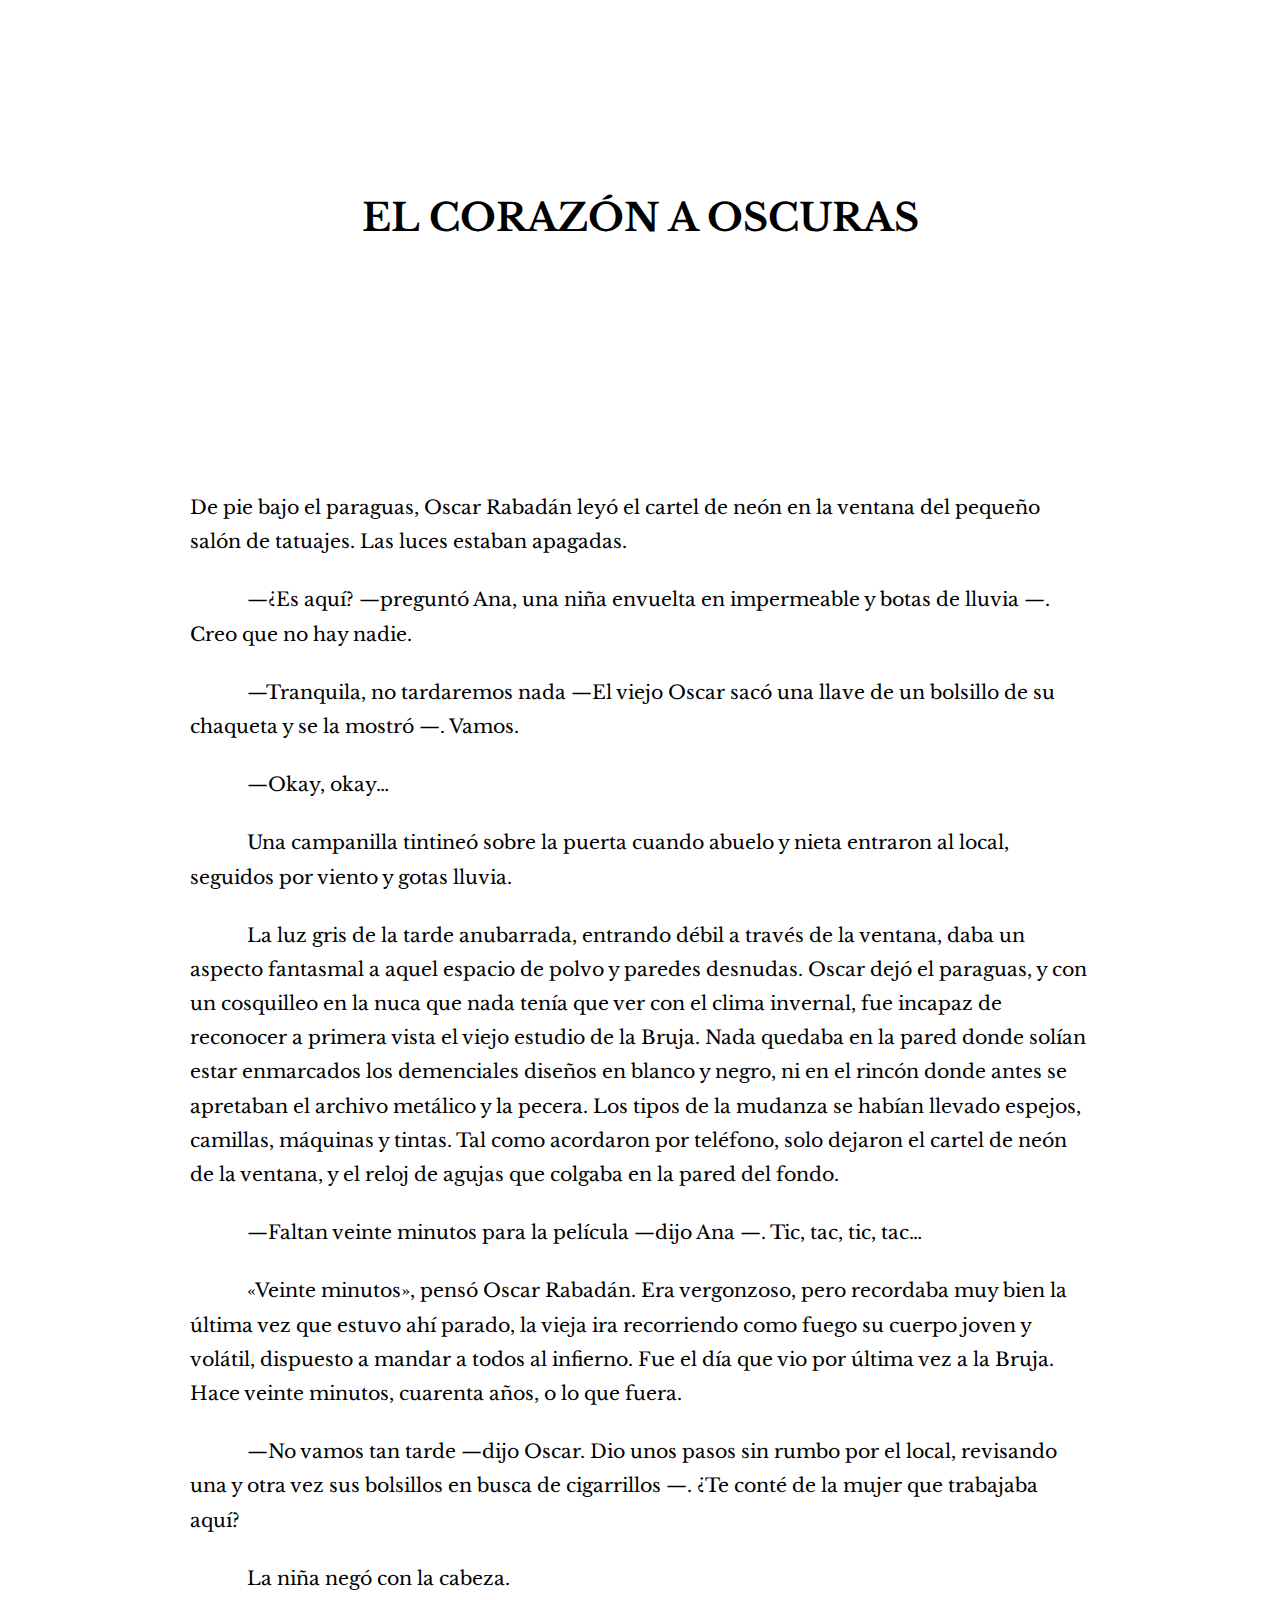
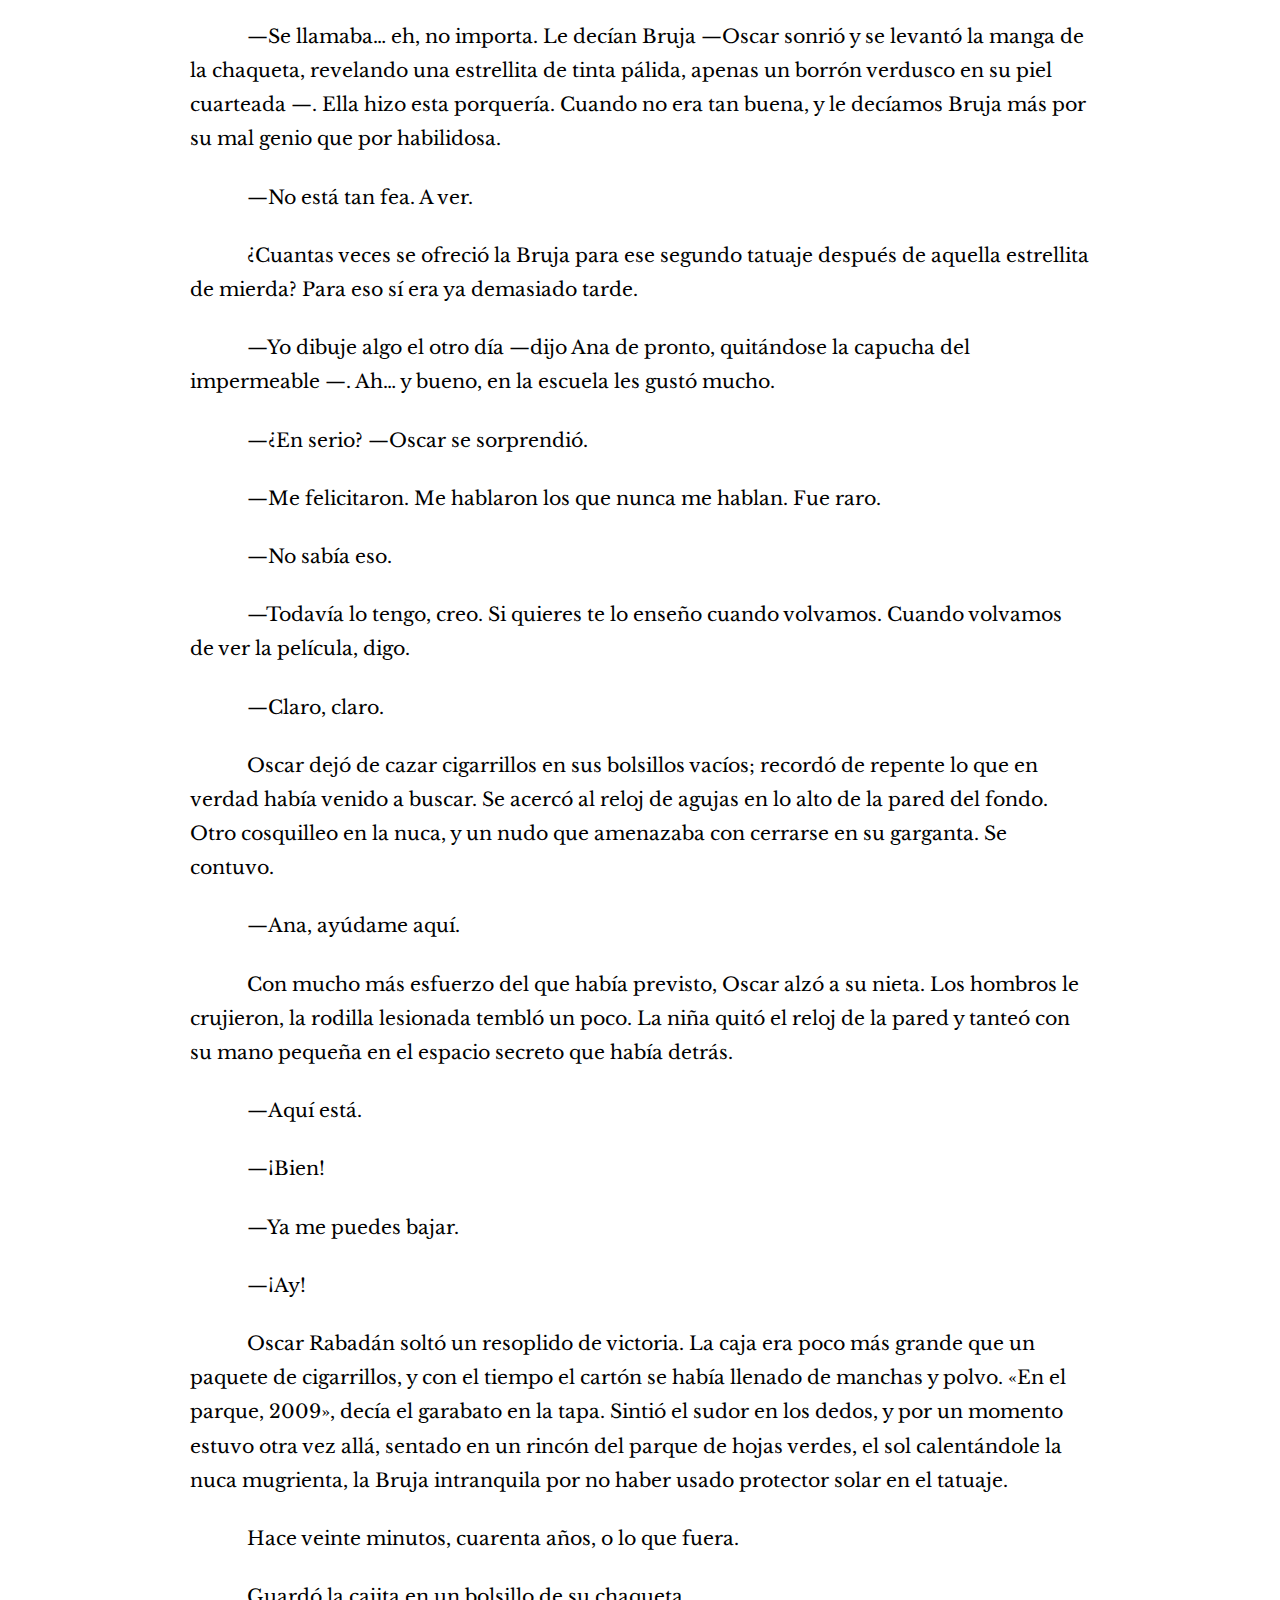
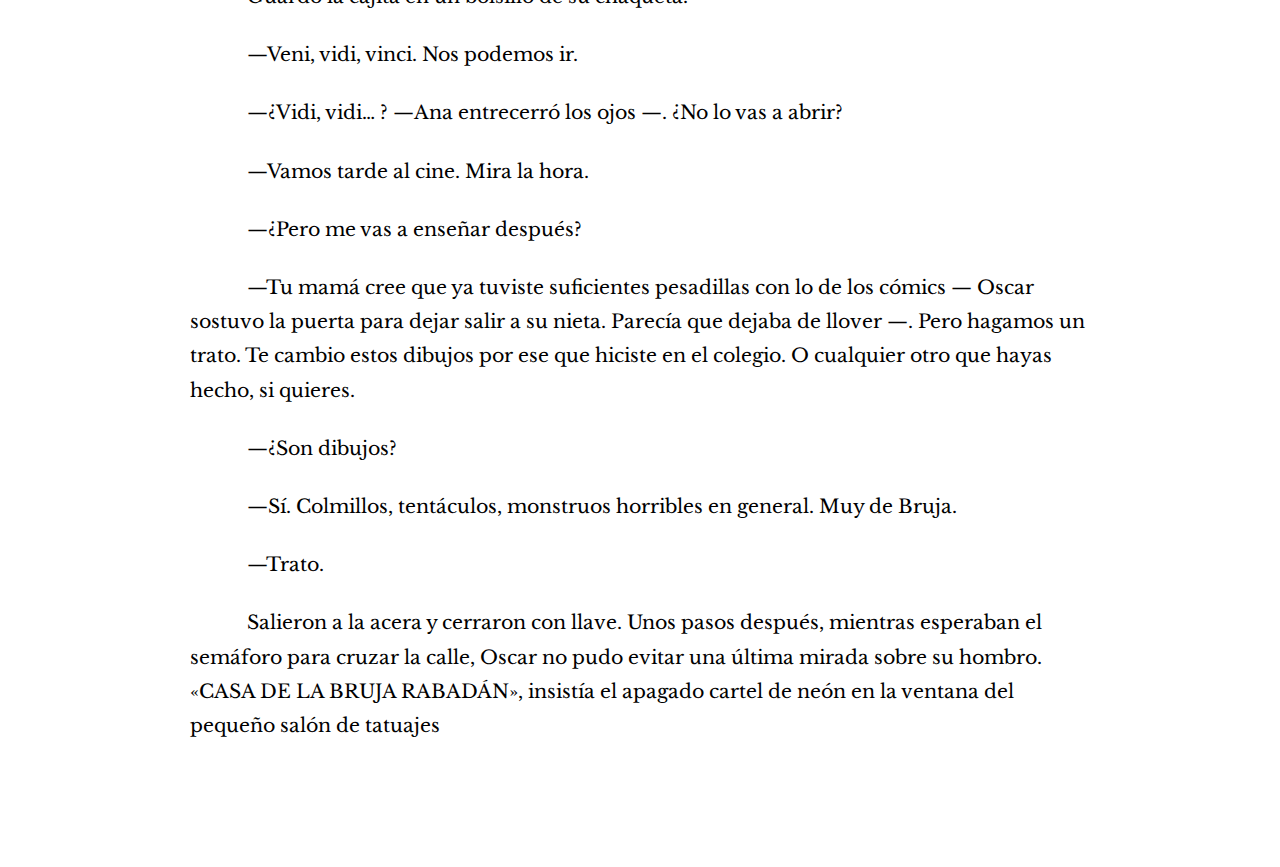
<file: el-corazon-a-oscuras.html>
<!DOCTYPE html>
<html lang="es">

<head>
	<meta charset="utf-8">
	<title>Trasfondo</title>
	<meta name="description" content="">
	<meta name="viewport" content="width=device-width, initial-scale=1">
	<link href="https://fonts.googleapis.com/css2?family=Libre+Baskerville:ital,wght@0,400;0,700;1,400&family=PT+Sans+Narrow:wght@400;700&display=swap"
	rel="stylesheet">
	<link rel="stylesheet" href="styles.css">
</head>

<body id="story" class="animated fadeIn">
	<article class="story-container">
		<h2>El corazón a oscuras</h2>

		<div id="story-content">
			<div>
				<div class="animate__animated animate__swing">
					<img class="story-img-1" src="images/paraguas.png" alt="Libros">
				</div>
		
				<p>De pie bajo el paraguas, Oscar Rabadán leyó el cartel de neón en la ventana del pequeño salón de tatuajes. Las luces estaban apagadas.</p>
				<p>—¿Es aquí? —preguntó Ana, una niña envuelta en impermeable y botas de lluvia —. Creo que no hay nadie.</p>
				<p>—Tranquila, no tardaremos nada —El viejo Oscar sacó una llave de un bolsillo de su chaqueta y se la mostró —. Vamos.</p>
				<p>—Okay, okay…</p>
				<p>Una campanilla tintineó sobre la puerta cuando abuelo y nieta entraron al local, seguidos por viento y gotas lluvia.</p>
				<p> La luz gris de la tarde anubarrada, entrando débil a través de la ventana, daba un aspecto fantasmal a aquel espacio de polvo y paredes desnudas. Oscar dejó el paraguas, y con un cosquilleo en la nuca que nada tenía que ver con el clima invernal, fue incapaz de reconocer a primera vista el viejo estudio de la Bruja. Nada quedaba en la pared donde solían estar enmarcados los demenciales diseños en blanco y negro, ni en el rincón donde antes se apretaban el archivo metálico y la pecera. Los tipos de la mudanza se habían llevado espejos, camillas, máquinas y tintas. Tal como acordaron por teléfono, solo dejaron el cartel de neón de la ventana, y el reloj de agujas que colgaba en la pared del fondo.</p>
				<p>—Faltan veinte minutos para la película —dijo Ana —. Tic, tac, tic, tac…</p>
				<p>«Veinte minutos», pensó Oscar Rabadán. Era vergonzoso, pero recordaba muy bien la última vez que estuvo ahí parado, la vieja ira recorriendo como fuego su cuerpo joven y volátil, dispuesto a mandar a todos al infierno. Fue el día que vio por última vez a la Bruja. Hace veinte minutos, cuarenta años, o lo que fuera.</p>
				<p>—No vamos tan tarde —dijo Oscar. Dio unos pasos sin rumbo por el local, revisando una y otra vez sus bolsillos en busca de cigarrillos —. ¿Te conté de la mujer que trabajaba aquí?</p>
				<p>La niña negó con la cabeza.</p>
				<p>—Se llamaba… eh, no importa. Le decían Bruja —Oscar sonrió y se levantó la manga de la chaqueta, revelando una estrellita de tinta pálida, apenas un borrón verdusco en su piel cuarteada —. Ella hizo esta porquería. Cuando no era tan buena, y le decíamos Bruja más por su mal genio que por habilidosa.</p>
				<p>—No está tan fea. A ver.</p>
				<p>¿Cuantas veces se ofreció la Bruja para ese segundo tatuaje después de aquella estrellita de mierda? Para eso sí era ya demasiado tarde.</p>
				<p>—Yo dibuje algo el otro día —dijo Ana de pronto, quitándose la capucha del impermeable —. Ah… y bueno, en la escuela les gustó mucho.</p>
				<p>—¿En serio? —Oscar se sorprendió.</p>
				<p>—Me felicitaron. Me hablaron los que nunca me hablan. Fue raro.</p>
				<p>—No sabía eso.</p>
				<p>—Todavía lo tengo, creo. Si quieres te lo enseño cuando volvamos. Cuando volvamos de ver la película, digo.</p>
				<p>—Claro, claro. </p>
				<p>Oscar dejó de cazar cigarrillos en sus bolsillos vacíos; recordó de repente lo que en verdad había venido a buscar. Se acercó al reloj de agujas en lo alto de la pared del fondo. Otro cosquilleo en la nuca, y un nudo que amenazaba con cerrarse en su garganta. Se contuvo.</p>
				<p>—Ana, ayúdame aquí.</p>
				<p>Con mucho más esfuerzo del que había previsto, Oscar alzó a su nieta. Los hombros le crujieron, la rodilla lesionada tembló un poco. La niña quitó el reloj de la pared y tanteó con su mano pequeña en el espacio secreto que había detrás.</p>
				<p>—Aquí está.</p>
				<p>—¡Bien!</p>
				<p>—Ya me puedes bajar.</p>
				<p>—¡Ay!</p>
				<p>Oscar Rabadán soltó un resoplido de victoria. La caja era poco más grande que un paquete de cigarrillos, y con el tiempo el cartón se había llenado de manchas y polvo. «En el parque, 2009», decía el garabato en la tapa. Sintió el sudor en los dedos, y por un momento estuvo otra vez allá, sentado en un rincón del parque de hojas verdes, el sol calentándole la nuca mugrienta, la Bruja intranquila por no haber usado protector solar en el tatuaje.</p>
				<p>Hace veinte minutos, cuarenta años, o lo que fuera.</p>
				<p>Guardó la cajita en un bolsillo de su chaqueta.</p>
				<p>—Veni, vidi, vinci. Nos podemos ir.</p>
				<p>—¿Vidi, vidi… ? —Ana entrecerró los ojos —. ¿No lo vas a abrir?</p>
				<p>—Vamos tarde al cine. Mira la hora.</p>
				<p>—¿Pero me vas a enseñar después?</p>
				<p>—Tu mamá cree que ya tuviste suficientes pesadillas con lo de los cómics — Oscar sostuvo la puerta para dejar salir a su nieta. Parecía que dejaba de llover —. Pero hagamos un trato. Te cambio estos dibujos por ese que hiciste en el colegio. O cualquier otro que hayas hecho, si quieres.</p>
				<p>—¿Son dibujos?</p>
				<p>—Sí. Colmillos, tentáculos, monstruos horribles en general. Muy de Bruja.</p>
				<p>—Trato.</p>
				<p>Salieron a la acera y cerraron con llave. Unos pasos después, mientras esperaban el semáforo para cruzar la calle, Oscar no pudo evitar una última mirada sobre su hombro. «CASA DE LA BRUJA RABADÁN», insistía el apagado cartel de neón en la ventana del pequeño salón de tatuajes </p>

			</div>
		</div>
	</article>

	<script src="https://cdnjs.cloudflare.com/ajax/libs/jquery/3.4.1/jquery.min.js" integrity="sha256-CSXorXvZcTkaix6Yvo6HppcZGetbYMGWSFlBw8HfCJo=" crossorigin="anonymous"></script>
	<script src="script.js"></script>

</body>

</html>
</file>
<file: styles.css>
/* Fonts */

@font-face {
	font-family: 'insolentregular';
	src: url('../fonts/insolent-webfont.woff2') format('woff2'), url('../fonts/insolent-webfont.woff') format('woff');
	font-weight: normal;
	font-style: normal;
}

/* Globals */

html {
	box-sizing: border-box;
}

*, *:before, *:after {
	box-sizing: inherit;
}

body {
	margin: 0;
	font-family: 'PT Sans Narrow', Georgia, serif;
	font-size: 19px;
}

a {
	color: inherit;
	text-decoration: none;
}

/* Index */

#index {
	display: flex;
	align-items: center;
	justify-content: center;
	height: 100vh;
	color: white;
	background: url('images/hands-top.png') top center no-repeat, url('images/hands-left.png') left 290px no-repeat #242c3e;
}

@media (max-width: 650px) {
  #index {
	  background: url('images/hands-top.png') top center no-repeat #242c3e;
  }
}

.index-container {
	padding: 0 35px;
	margin: 0 auto;
}

.story-item {
	display: flex;
	flex-direction: column;
	padding: 20px;
	max-width: 550px;
	font-size: 30px;
	font-weight: bold;
	margin: 0 auto;
	color: #79A3D8;
	font-family: 'insolentregular', Georgia, serif;
}

.story-item:hover {
	color: #FFE424;
}

.story-item span {
	display: block;
	font-size: 18px;
	font-weight: normal;
	color: white;
	font-family: 'PT Sans Narrow', Georgia, serif;
}

header {
  text-align: center;
}

header h1 {
	font-size: 120px;
	font-family: 'insolentregular', Georgia, serif;
	text-transform: uppercase;
	margin: 0;
	color: #FFE424;
	line-height: 1.2;
}

@media (max-width: 650px) {
	header h1 {
		font-size: 40px;
	}
}

header .lead {
	font-size: 22px;
    font-weight: bold;
    color: #79A3D8;
	margin: 3px auto 30px auto;
}

.stories {
	text-align: center;
	margin-top: 1rem;
	margin-top: 0;
	list-style: none;
	font-weight: normal;
	padding: 0;
}

.story-item {
	position: relative;
}

.story-item::before {
	content: url('images/hand-selector.svg');
	position: absolute;
	top: 25px;
    left: 8px;
	transform: translateX(-100%);
	opacity: 0;
	transition: opacity 200ms ease-in-out;
	pointer-events: none;
}

.story-item:hover::before {
	opacity: 1;
}

@media (max-width: 650px) {
  .stories a:hover::before {
    opacity: 0;
  }
}

.stories li {
	max-width: 300px;
	margin: 0 auto;
	border: 1px solid white;
	padding: 20px;
}

.stories li h3 {
	margin: 0;
}

.stories li p {
	margin: 0;
}

.stories li.disabled {
	pointer-events: none;
    color: #79A3D8;
    font-style: italic;
}

.story-img-1 {
	display: block;
	margin: 10px auto 25px auto;
	max-width: 200px;
}

footer {
	text-align: center;
}

@media (max-width: 650px) {
  footer {
    font-size: 16px;
  }
}

footer a {
    color: white;
    text-decoration: none;
    border-bottom: 1px dotted white;
}

footer a:hover {
	 color: #FFE424;
	 border-bottom: 1px dotted #FFE424;	
}

/* Stories */

.nav-bar {
	display: flex;
	justify-content: space-between;
	align-items: center;
	width: 100%;
	text-transform: uppercase;
	background-color:#192031;
	color: white;
	padding: 25px;
}

.nav-bar .back-btn:hover .btn {
	color: white;
}

@media (max-width: 650px) {
	.nav-bar .text {
		display: none;
	}
}

.nav-bar .back {
	position: relative;
    color: #79A3D8;
    padding-right: 1rem;
    font-size: 2rem;
	top: 2px;
}

.nav-bar {
    float: right;
    padding-right: 25px;
    text-align: right;	
}

.nav-bar h1 {
	margin: 0;
	font-family: 'insolentregular', Georgia, serif;
	font-size: 35px;
	color: #FFE424;	
}

@media (max-width: 650px) {
	.nav-bar h1 {
		font-size: 20px;
	}
}

.nav-bar .byline {
    margin: 0;
    color: #79A3D8;	
}

@media (max-width: 650px) {
	.nav-bar h1 {
		font-size: 14px;
	}
}

#story .page {
    display: none;
	text-align: center;
}

#story p {
	text-align: left;
}

#story .option {
	border: 2px solid black;
	border-radius: 20px;
	font-size: 20px;
	font-family: inherit;
	padding: 15px 20px;
    background: transparent;
    cursor: pointer;
	margin-top: 15px;
}

#story .option + .option {
	margin-left: 20px;
}

/* Story */

.story-container {
	margin: 0 auto;
	padding-top: 180px;
	padding-bottom: 100px;
	max-width: 900px;
	font-family: 'Libre Baskerville', Georgia, 'Times New Roman', Times, serif;
}
  
@media (max-width: 650px) {
	.story-container {
		padding-top: 140px;
	}
}

.story-container h2 {
	text-transform: uppercase;
	text-align: center;
	font-size: 2em;
	line-height: 2;	
	margin: 0;
}

@media (max-width: 650px) {
	.story-container h2 {
		font-size: 1.5em;
	}
}

.story-container p {
margin-bottom: 1.5rem;
line-height: 1.8;
text-indent: 3em;
}

@media (max-width: 650px) {
	.story-container p {
		font-size: 16px;
	}
}

.story-container p:nth-child(2) {
	text-indent: 0;
}

/* Animations */

.animated {
	-webkit-animation-duration: 1s;
	        animation-duration: 1s;
	-webkit-animation-fill-mode: both;
	        animation-fill-mode: both;
}

@-webkit-keyframes fadeIn {
  from {
	  opacity: 0
  }
  to {
	  opacity: 1
	}
}

@keyframes fadeIn {
  from {
	  opacity: 0
  }
  to {
	  opacity: 1
	}
}

.fadeIn {
	-webkit-animation-name: fadeIn;
	animation-name: fadeIn;
}

@-webkit-keyframes fadeInDown {
	from {
		opacity: 0;
		transform: translate3d(0, -100%, 0);
	}
	to {
		opacity: 1;
		transform: none;
	}
}

@keyframes fadeInDown {
	from {
		opacity: 0;
		transform: translate3d(0, -100%, 0);
	}
	to {
		opacity: 1;
		transform: none;
	}
}

.fadeInDown {
	-webkit-animation-name: fadeInDown;
	animation-name: fadeInDown;
}

@keyframes swing {
	20% {
		opacity: 0;
	  transform: rotate3d(0, 0, 1, 15deg) translate3d(0, -80%, 0);
	}
  
	40% {
		opacity: 1;
	  transform: rotate3d(0, 0, 1, -10deg) translate3d(0, -50%, 0);
	}
  
	60% {
		opacity: 1;
	  transform: rotate3d(0, 0, 1, 5deg) translate3d(0, -20%, 0);
	}
  
	80% {
		opacity: 1;
	  transform: rotate3d(0, 0, 1, -5deg) translate3d(0, -10%, 0);
	}
  
	to {
		opacity: 1;
	  transform: rotate3d(0, 0, 1, 0deg) translate3d(0, 0, 0);
	}
  }

.animate__swing {
	opacity: 0;
	transform: translate3d(0, -80%, 0);
	animation-duration: 5s;
}
</file>
